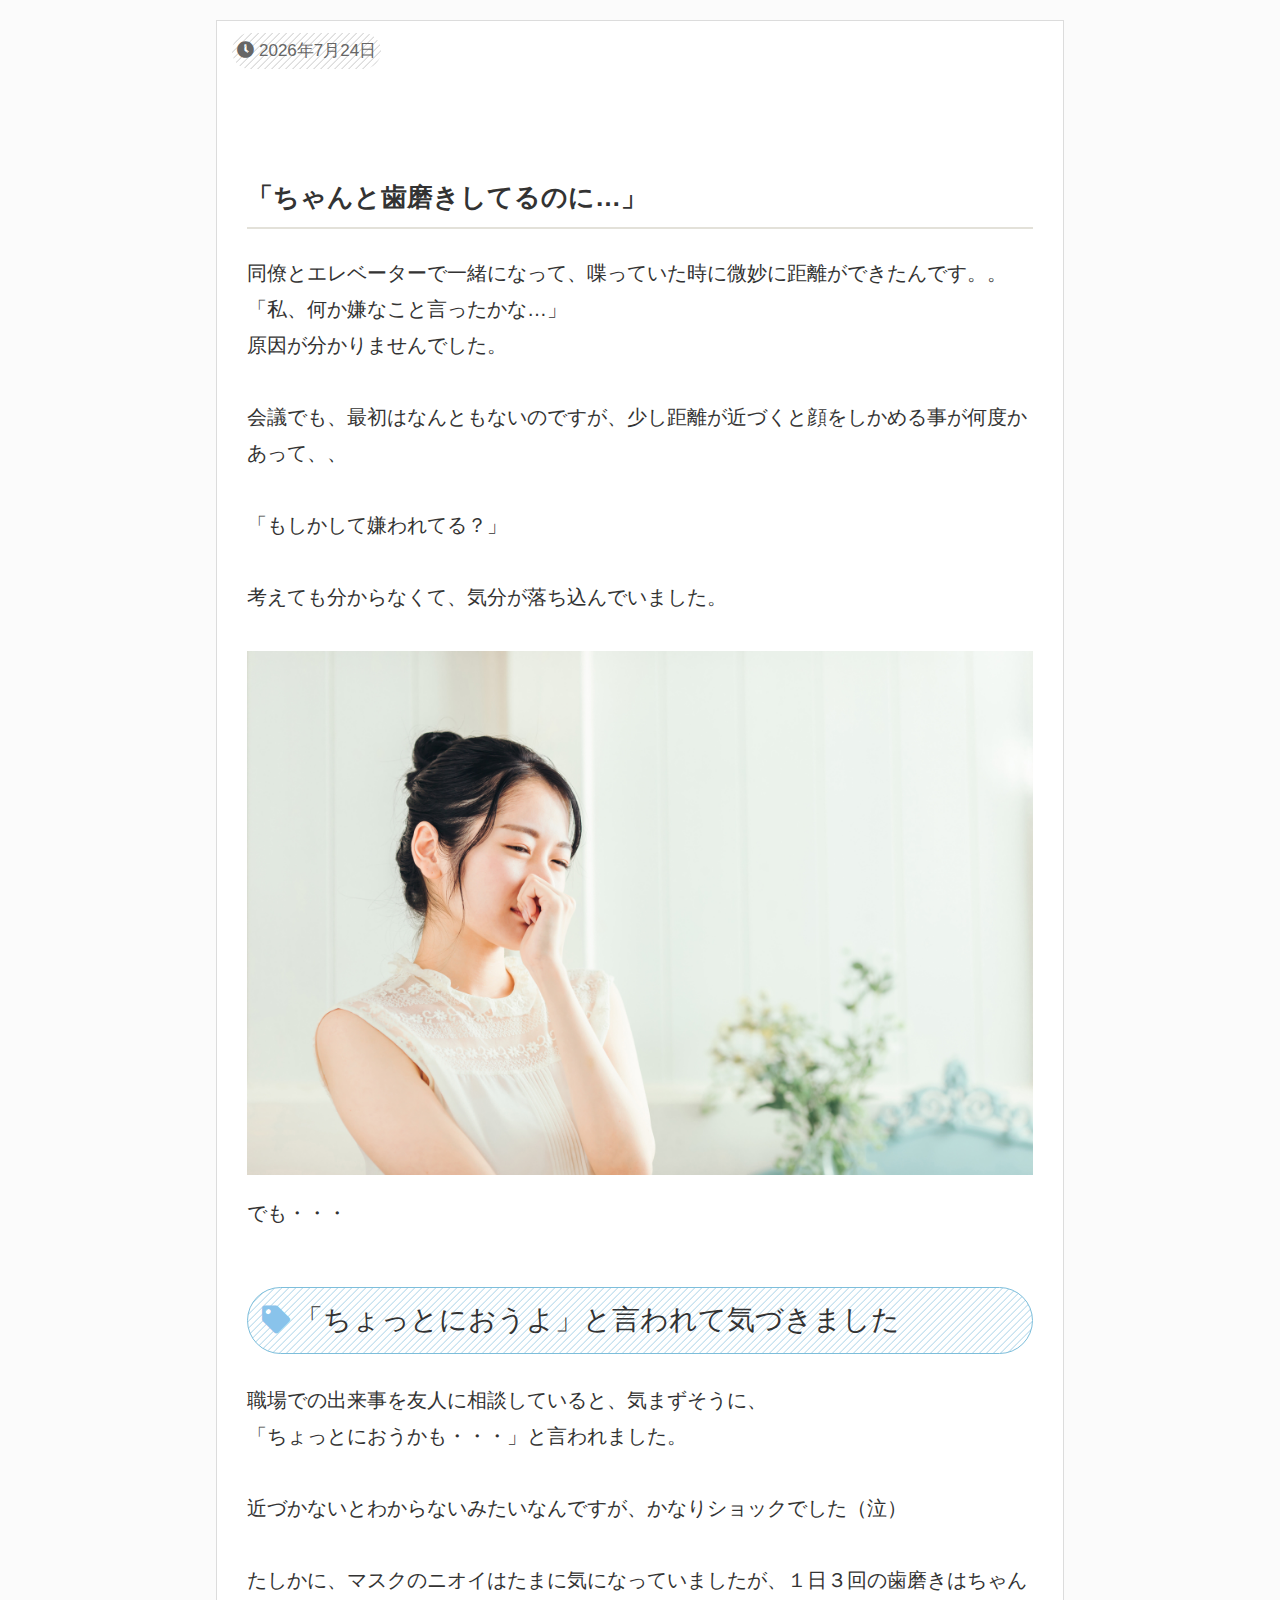
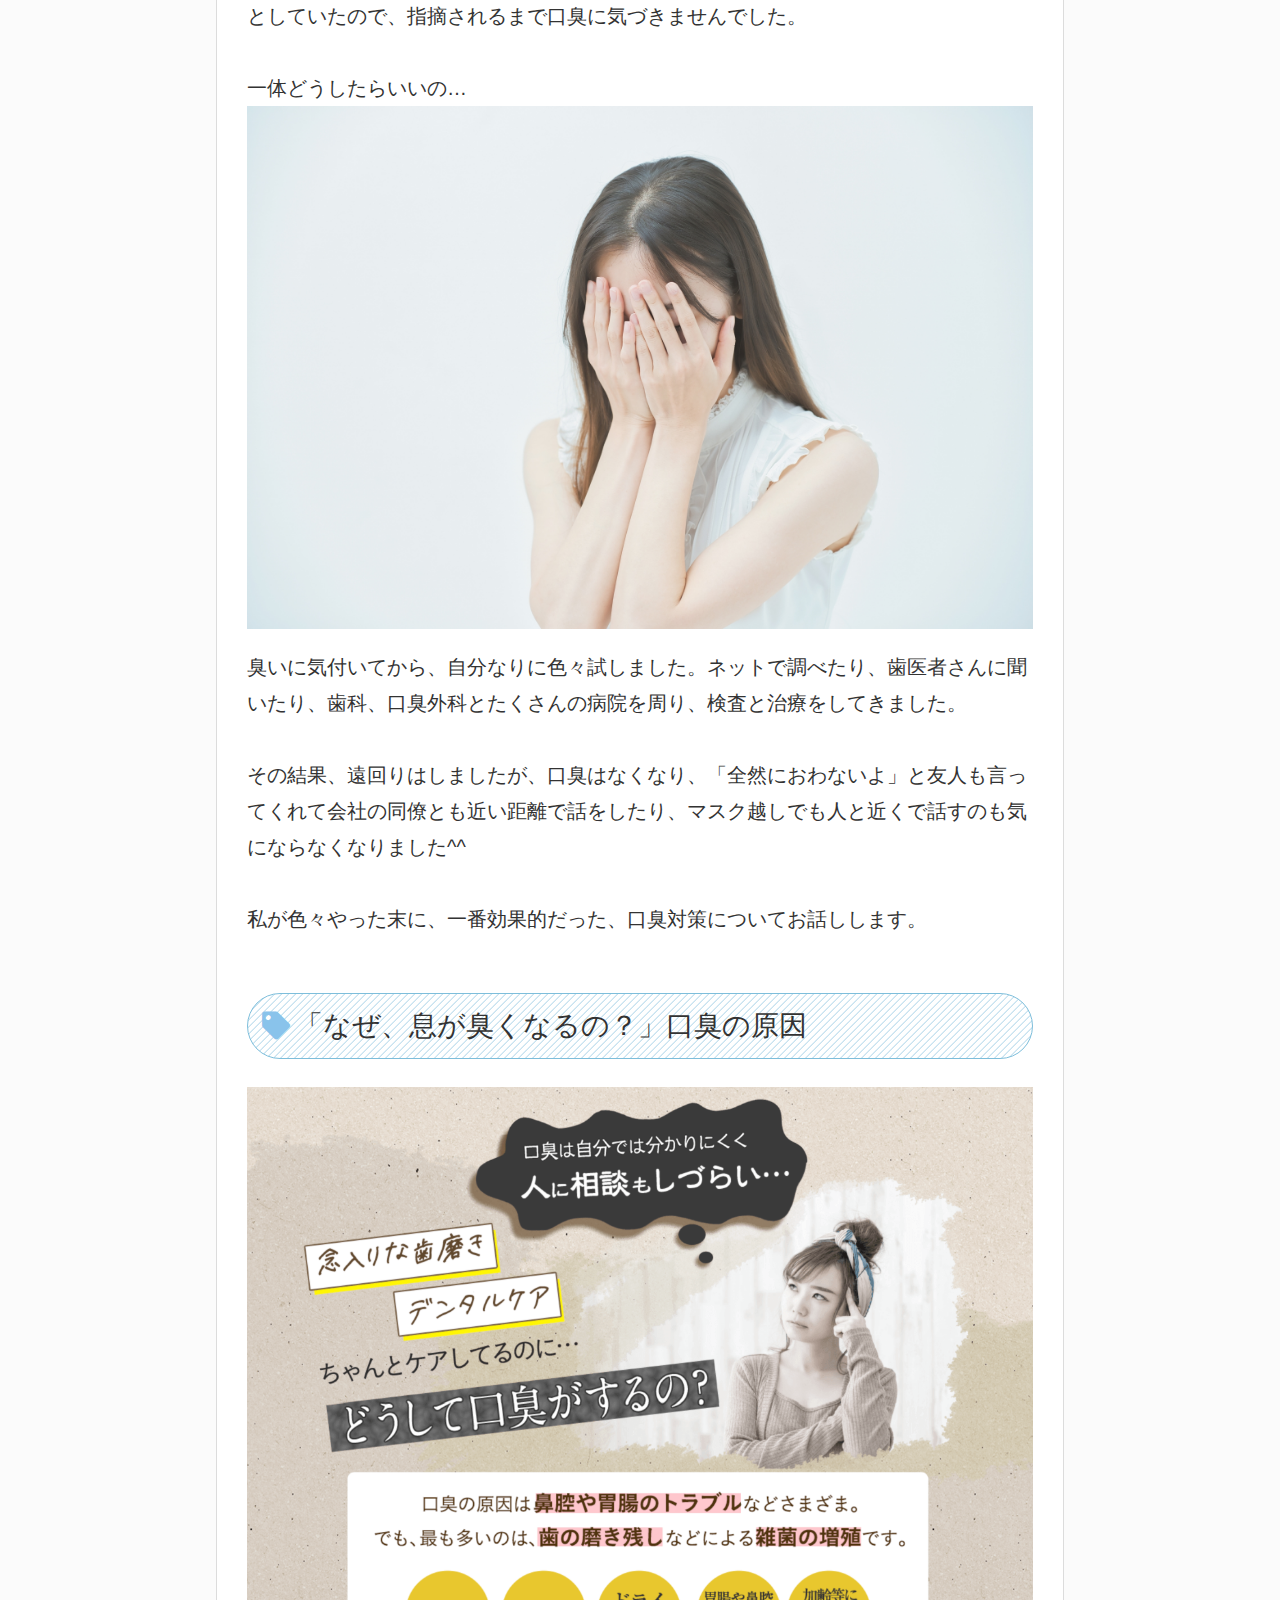
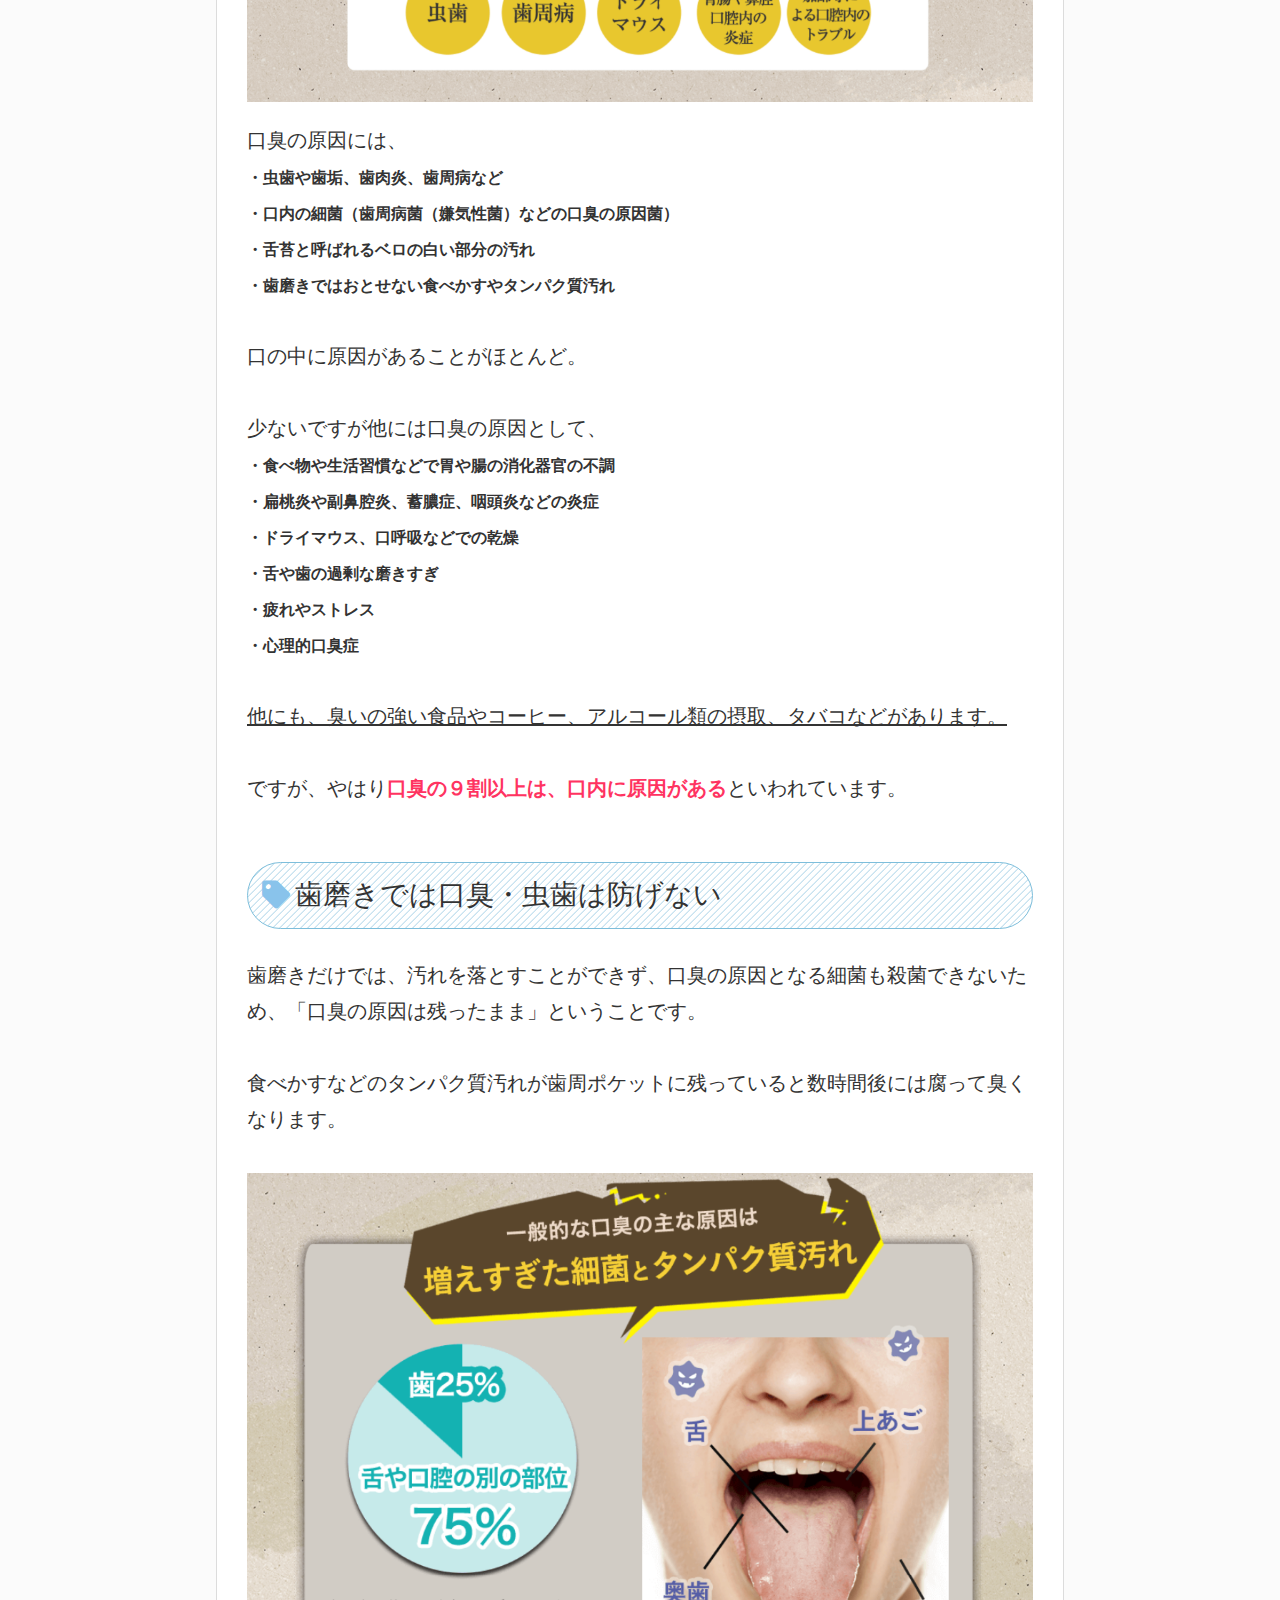
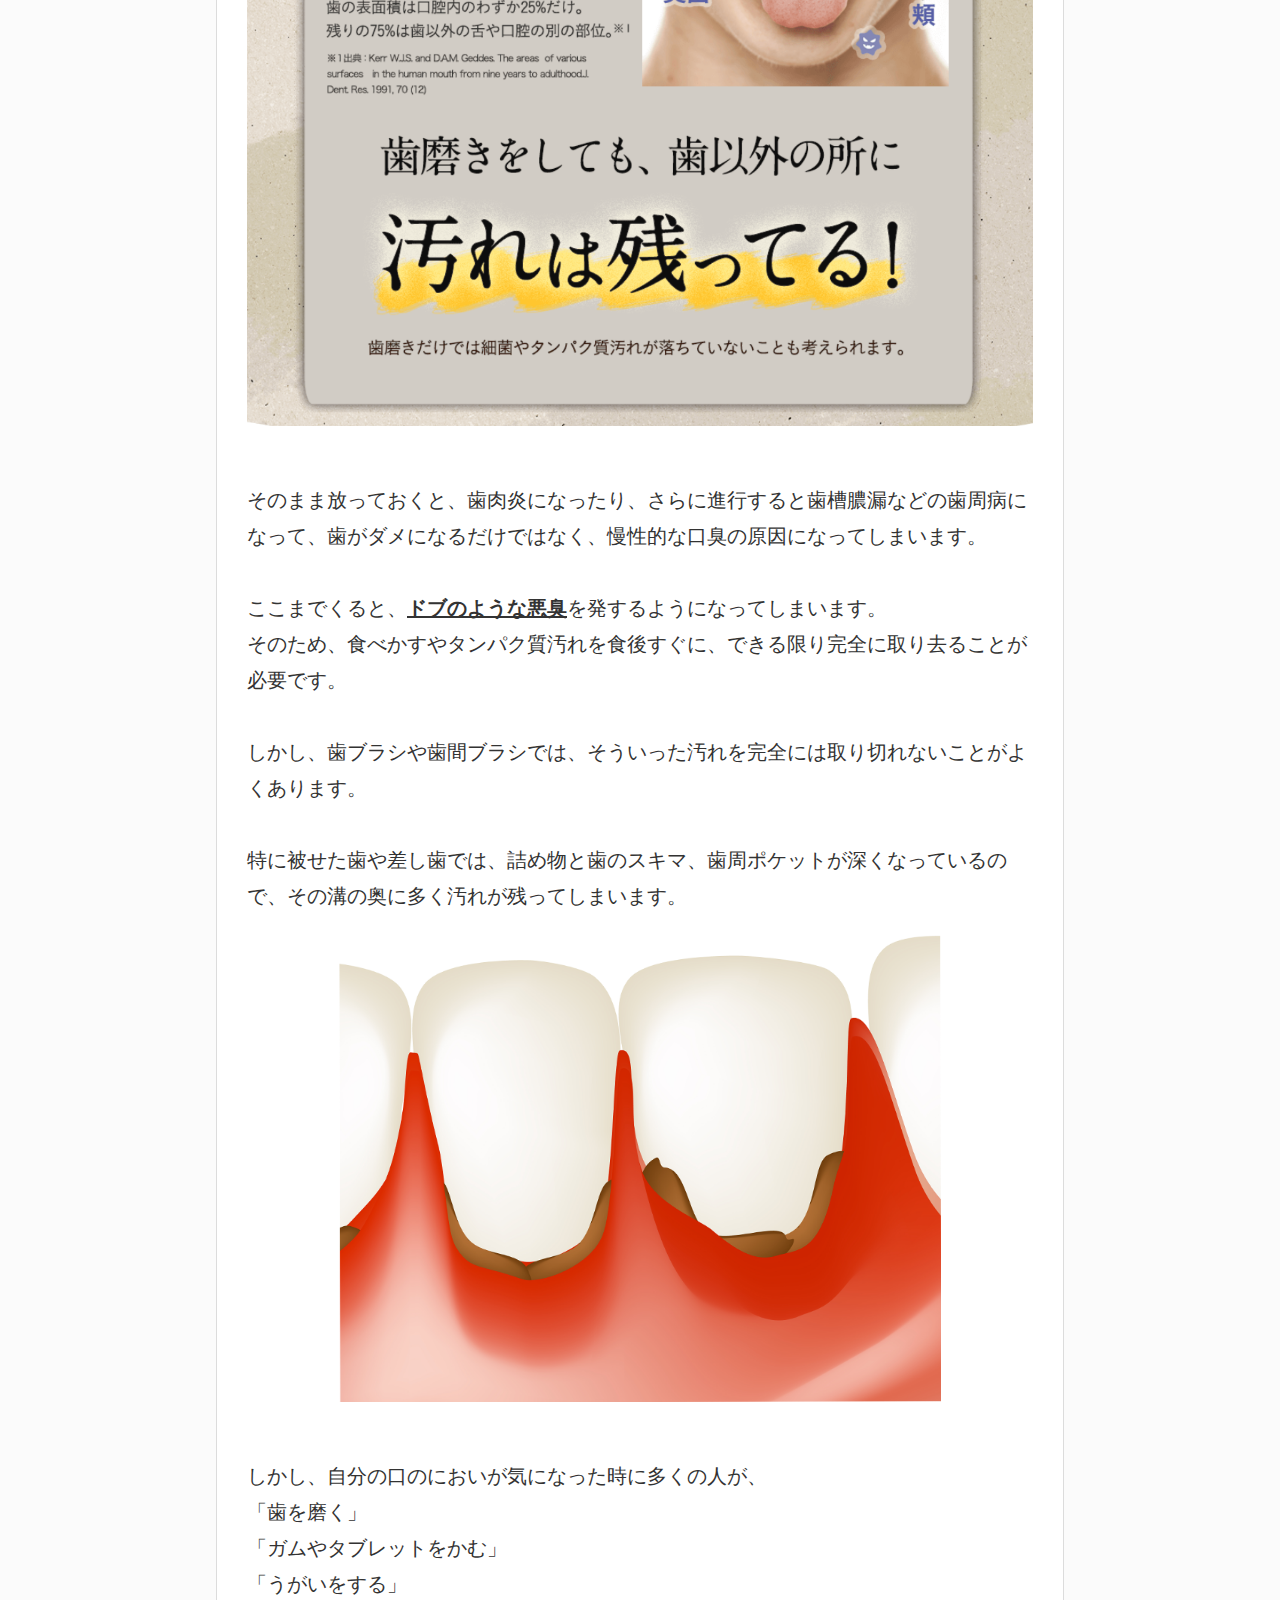
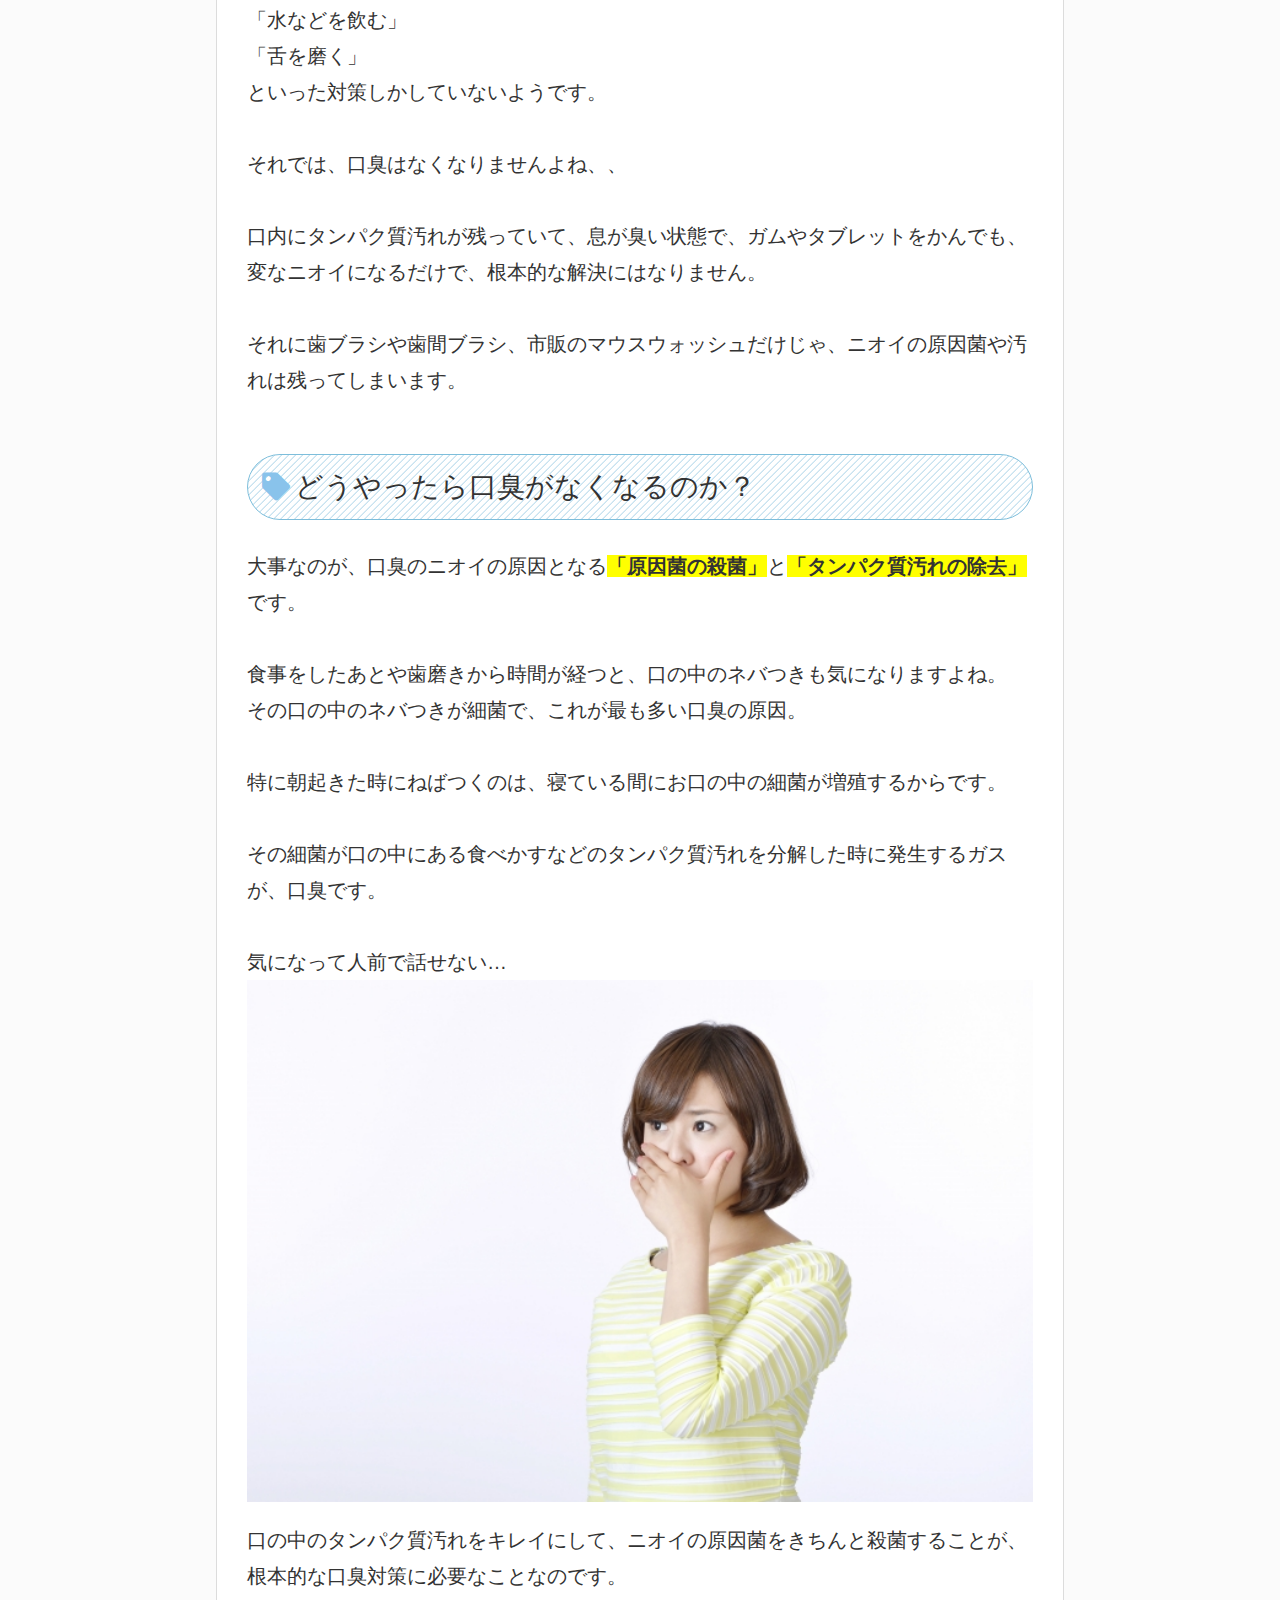
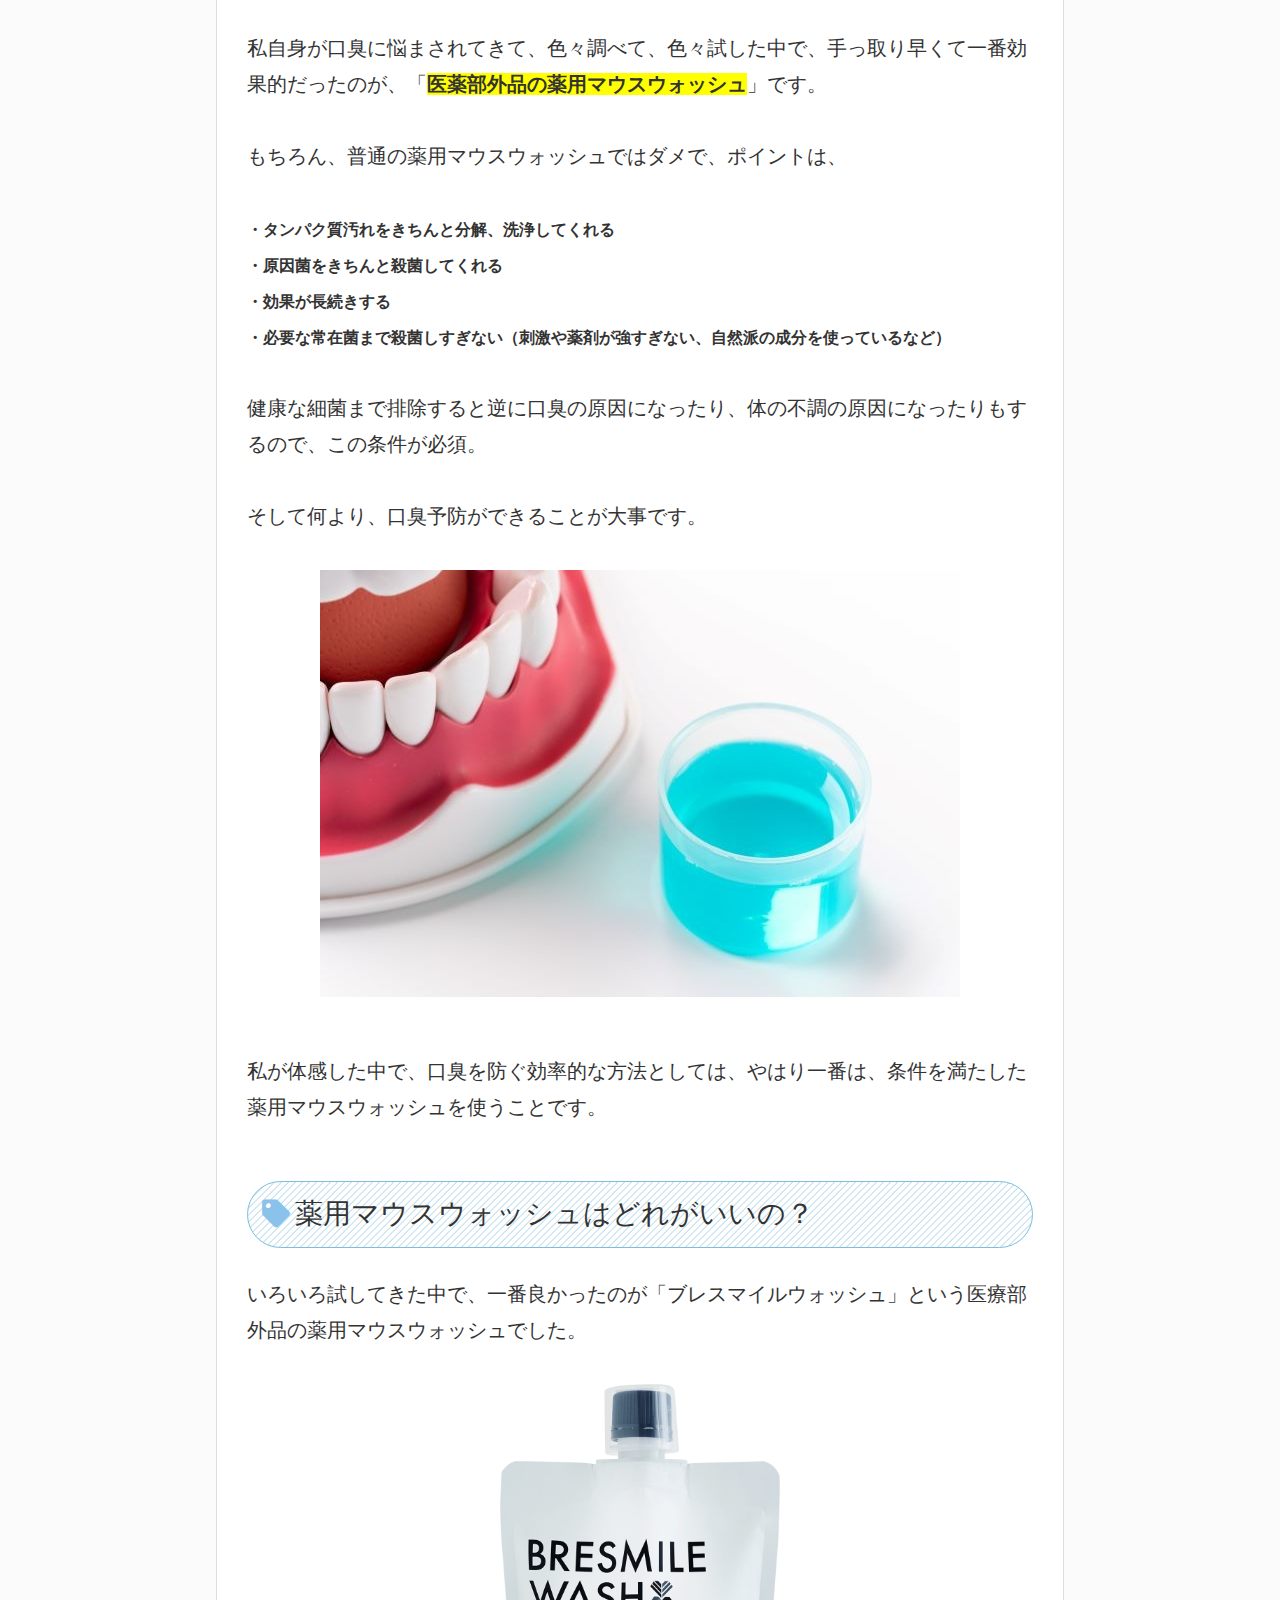
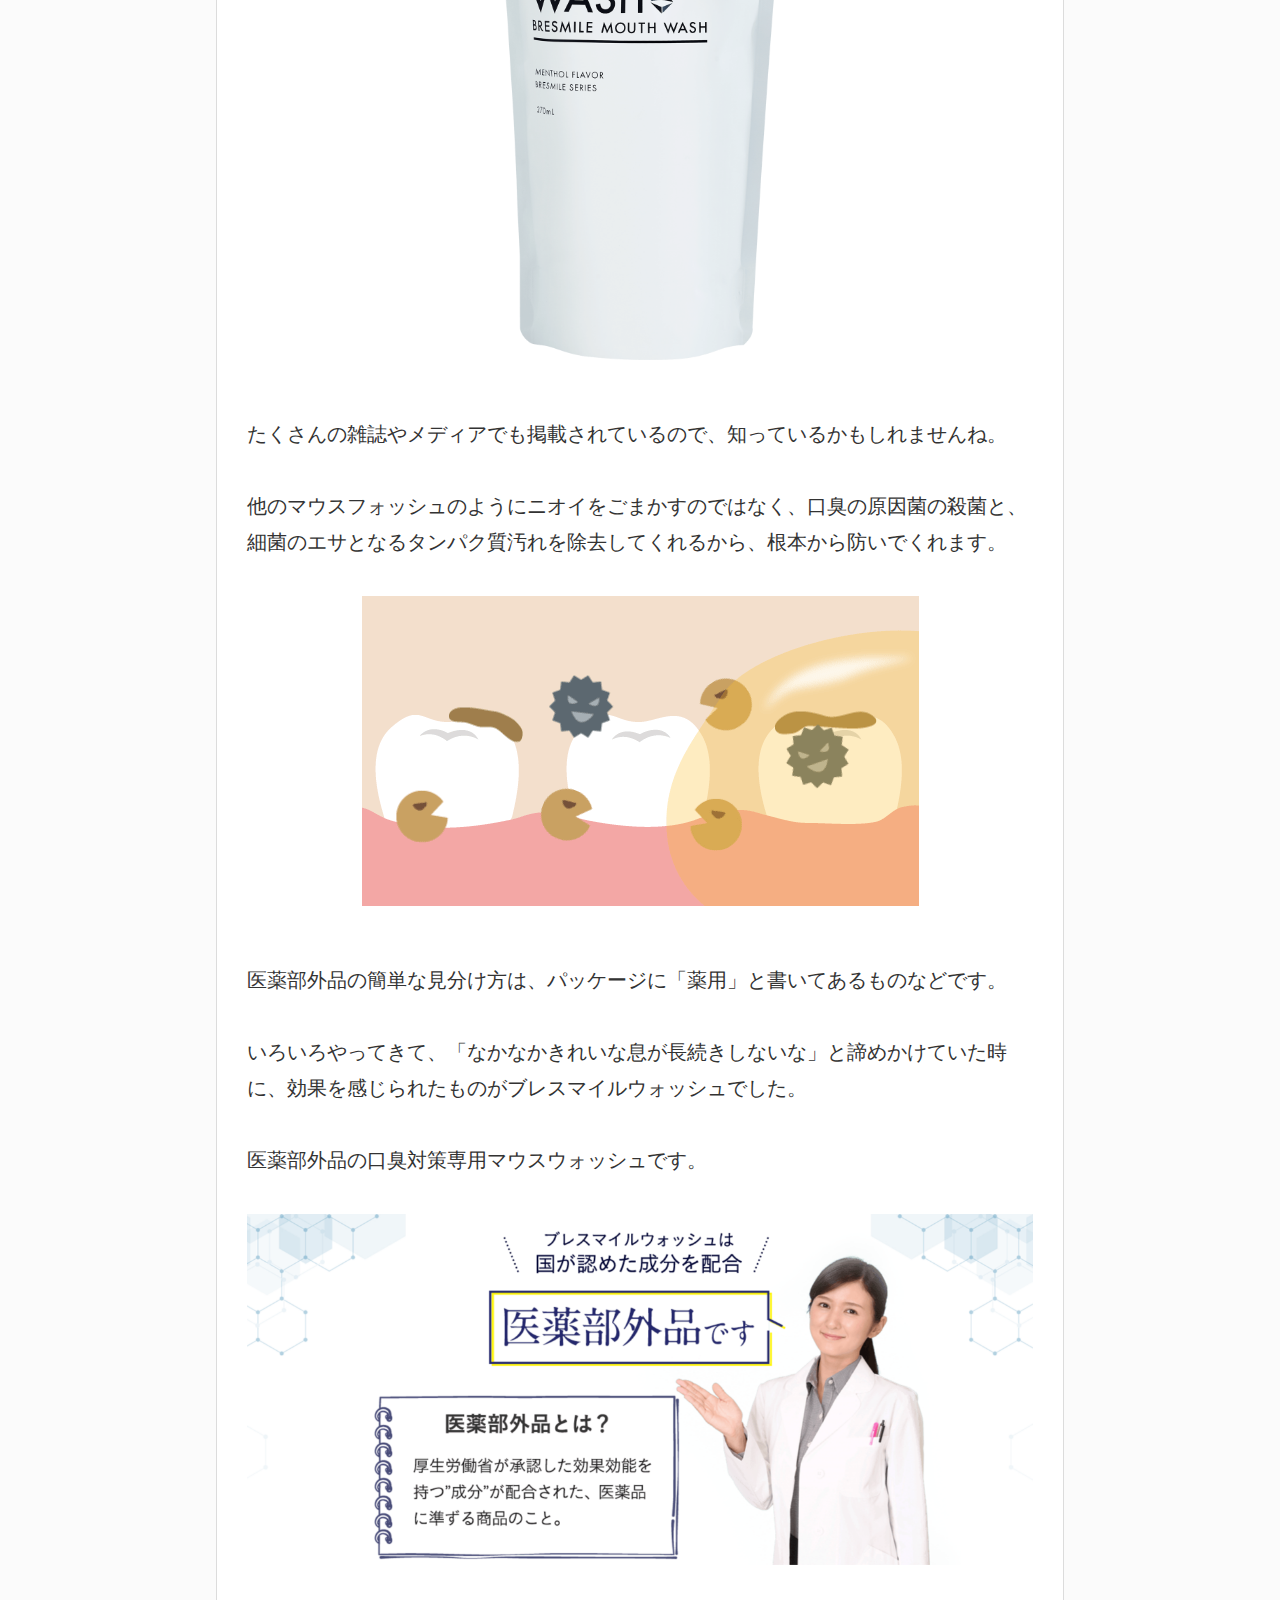
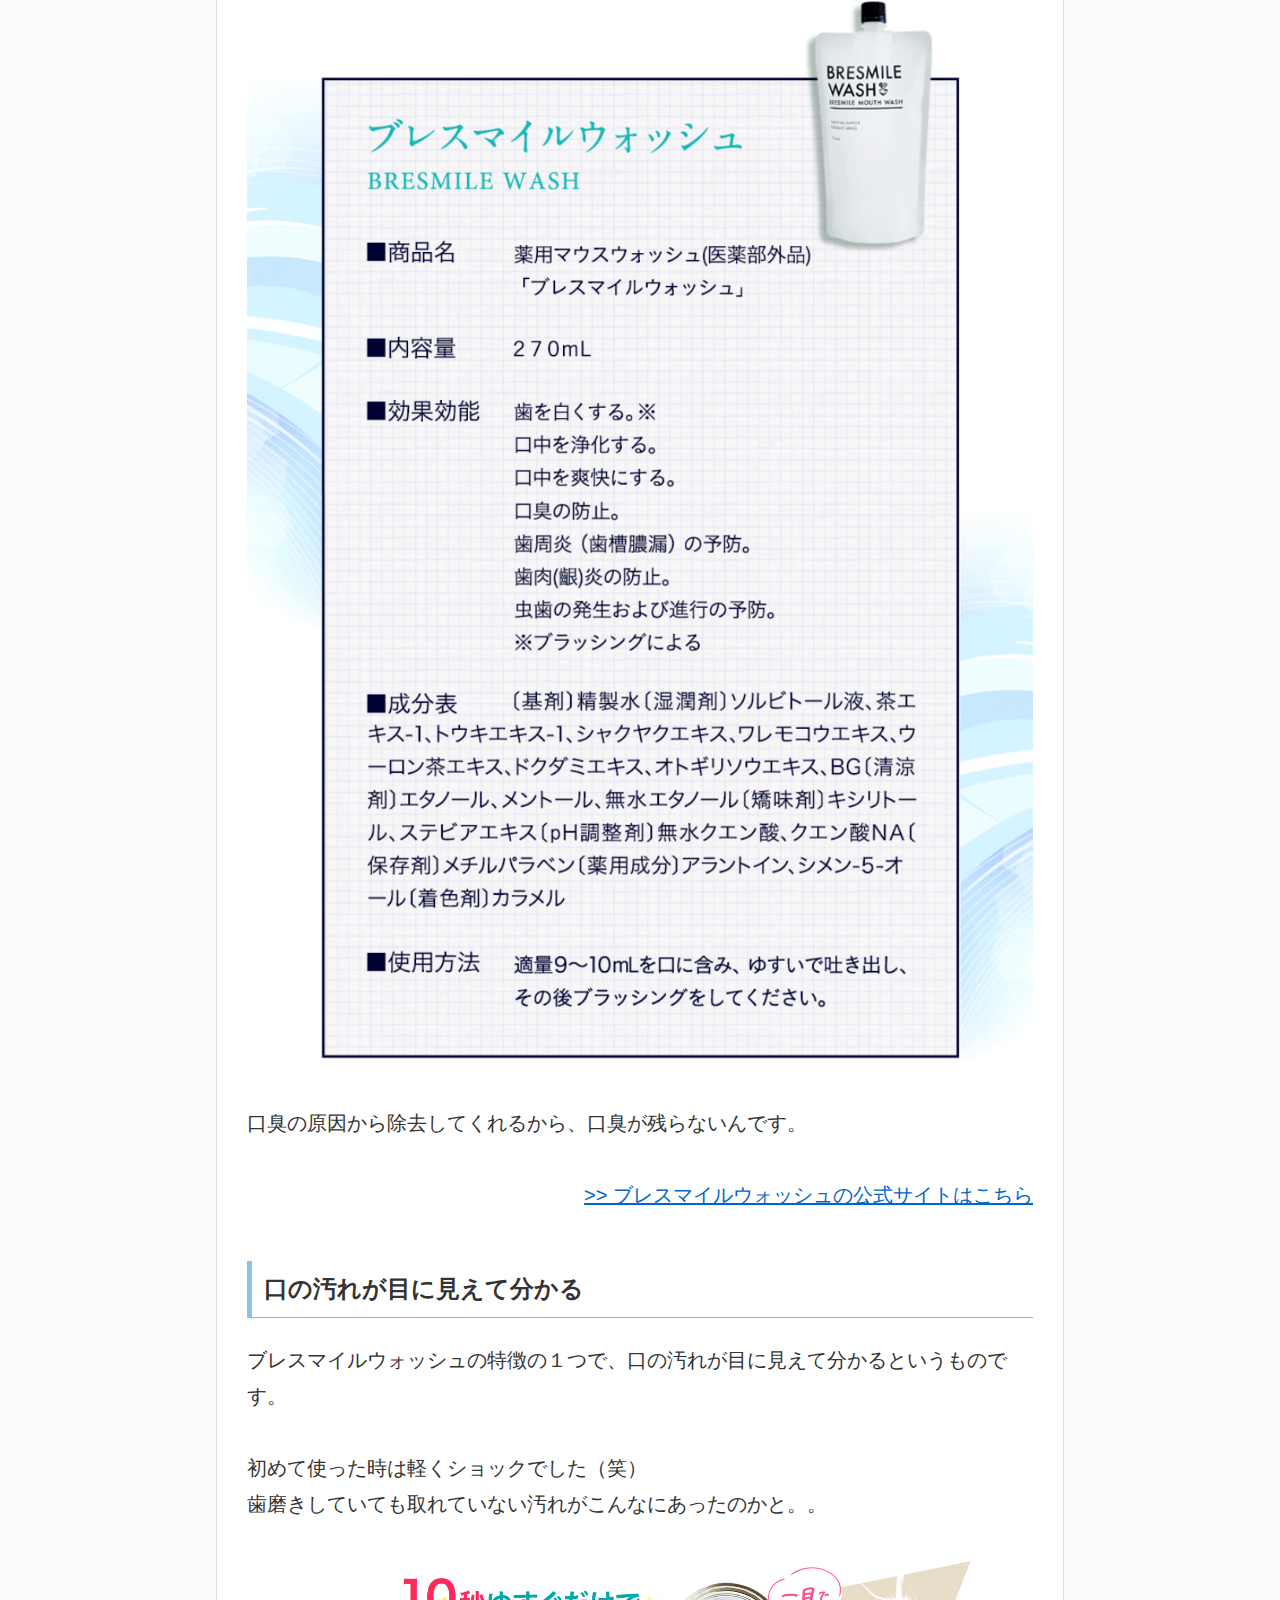
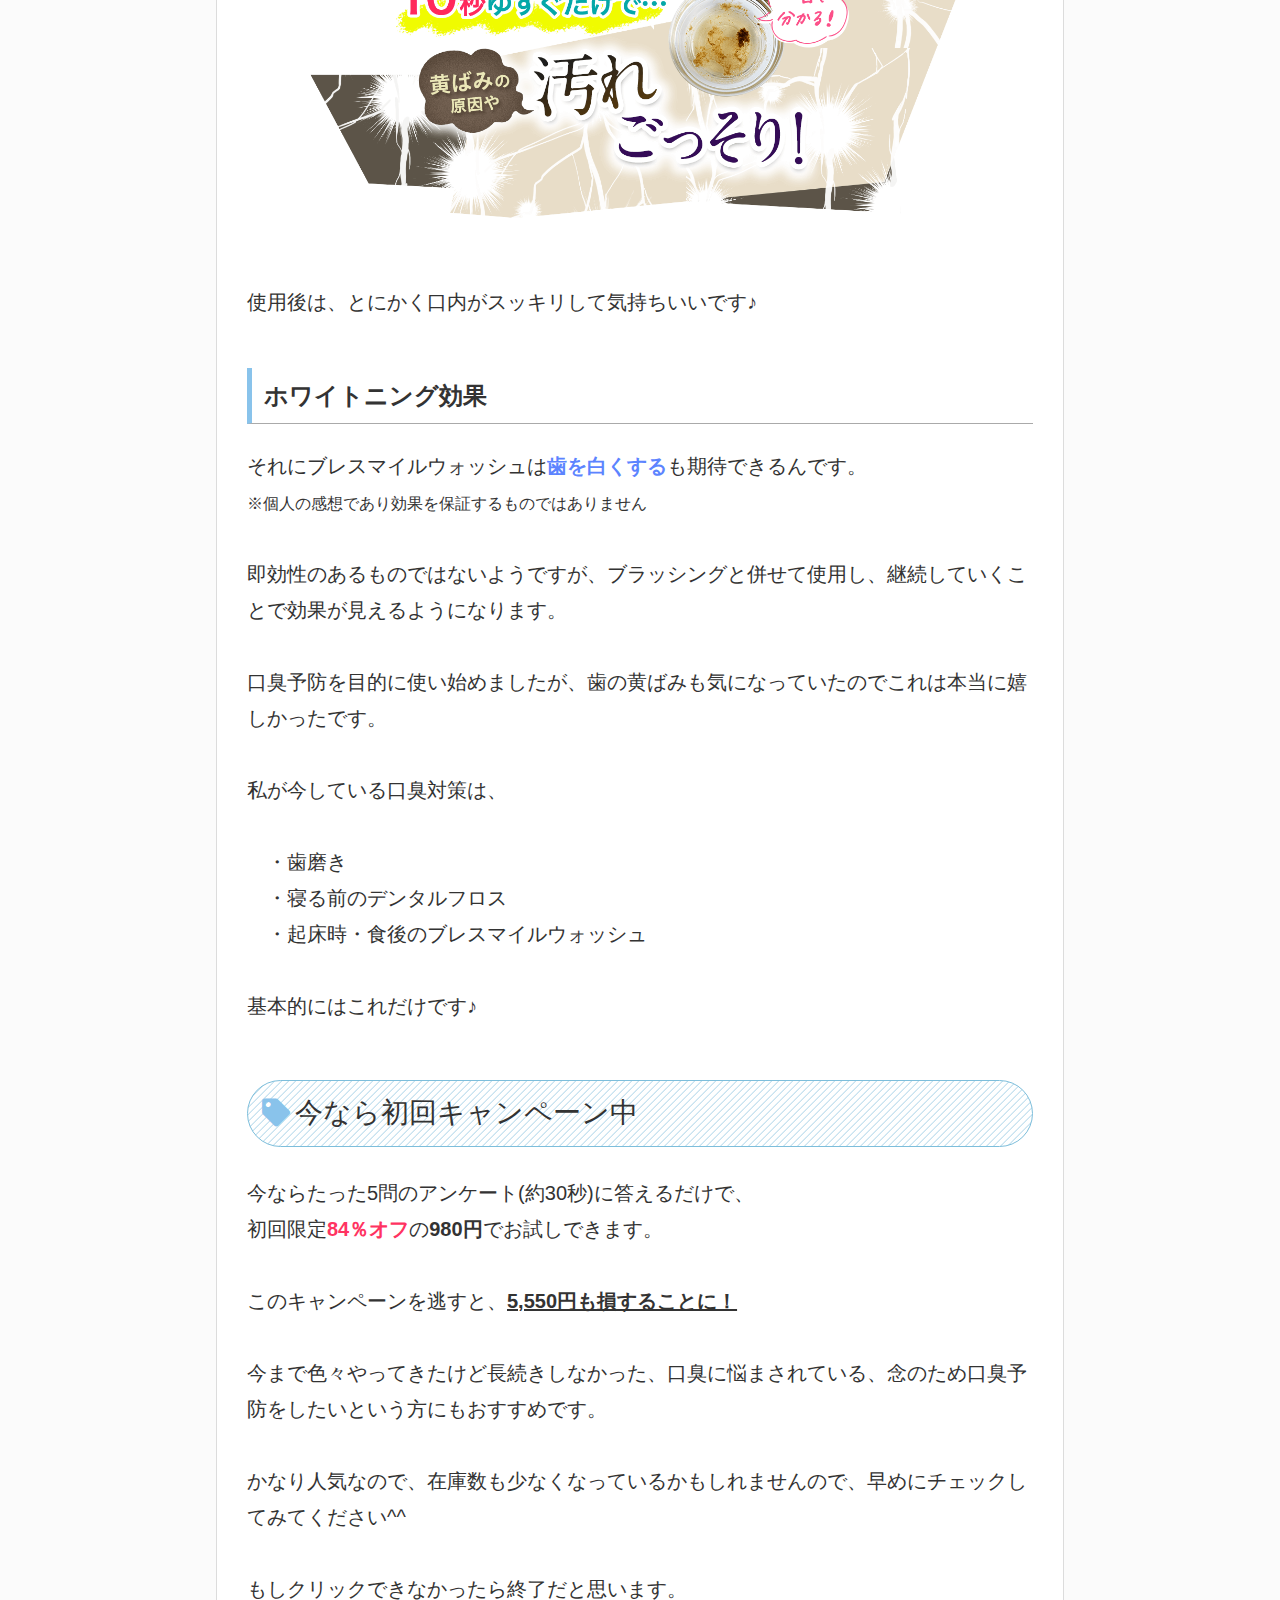
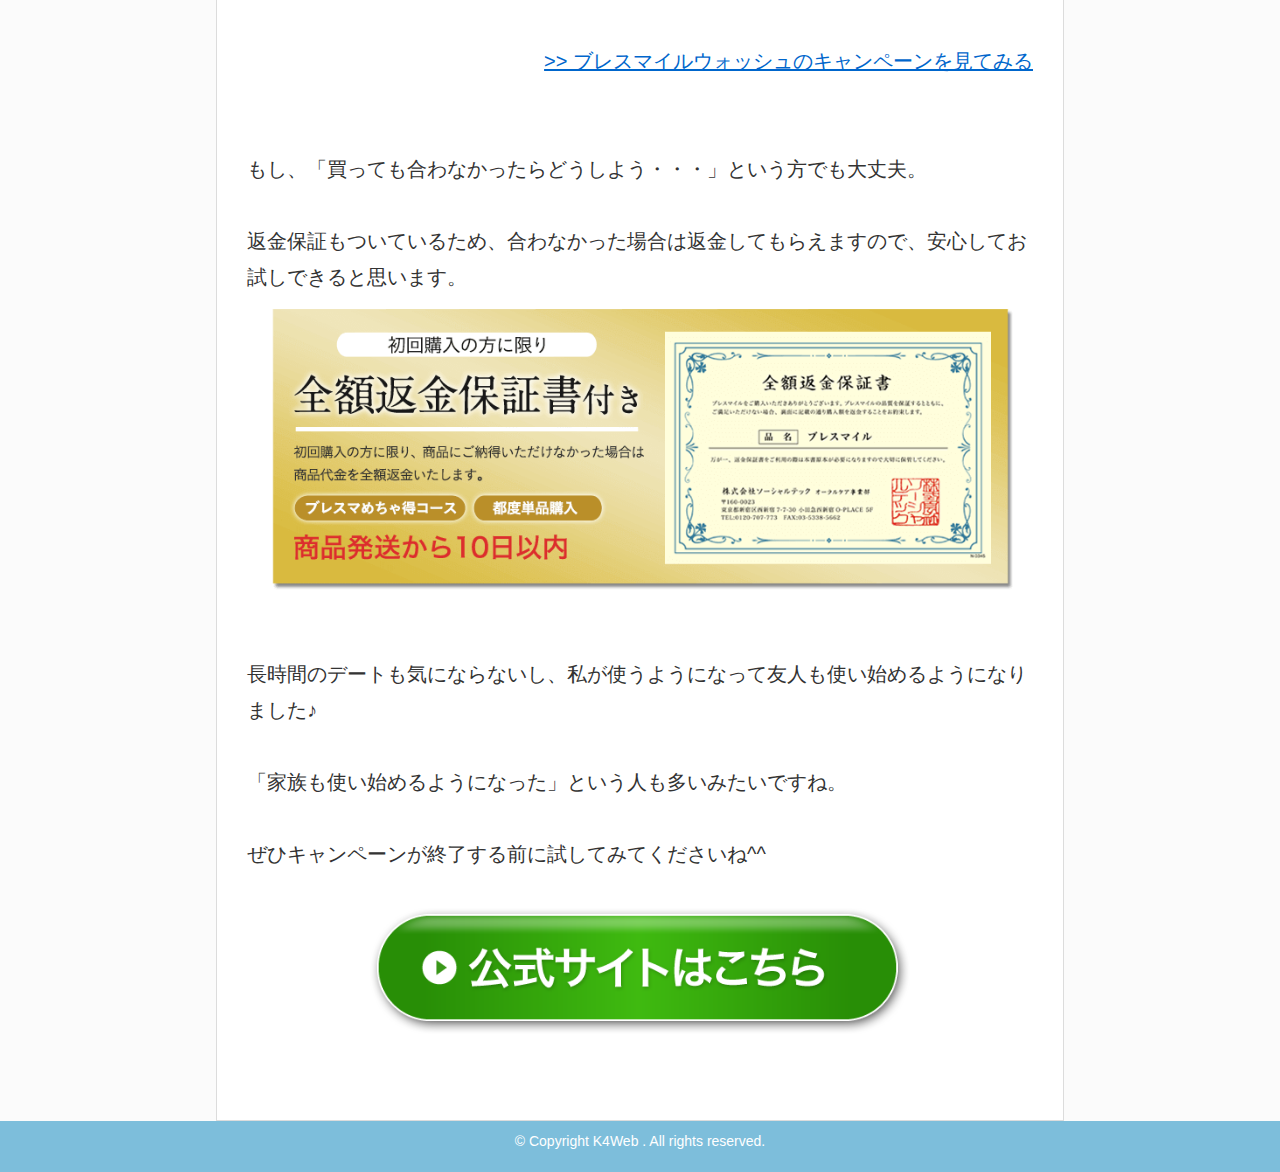
<file: index.html>
<!DOCTYPE html>
<html lang="ja">

<head>
	<meta charset="UTF-8">
	<!-- コンバージョンタグ１ -->
	<script async src="https://www.googletagmanager.com/gtag/js?id=AW-10807816184"></script>
<script>
  window.dataLayer = window.dataLayer || [];
  function gtag(){dataLayer.push(arguments);}
  gtag('js', new Date());

  gtag('config', 'AW-10807816184');
</script>	<!-- コンバージョンタグ１ -->
	<meta name="viewport" content="width=device-width, initial-scale=1.0">
	<meta name="robots" content="index,follow">
	<title>ブレスマイルウォッシュ</title>
	<link rel="stylesheet" type="text/css" href="./style.css">
	<script src="https://ajax.googleapis.com/ajax/libs/jquery/3.5.1/jquery.min.js"></script>
</head>

<body>
	<div id="wrapper">
		<div class="post-head">
			<!-- 日時を表示する -->
			<ul class="post-date">
				<li><i class="fas fa-clock"></i><span id="view_time"></span></li>
			</ul>
			<script type="text/javascript">
				document.getElementById("view_time").innerHTML = getNow();
				function getNow() {
					var now = new Date();
					var year = now.getFullYear();
					var mon = now.getMonth() + 1; //１を足すこと
					var day = now.getDate();
					//出力用
					var s = year + "年" + mon + "月" + day + "日";
					return s;
				}
			</script>
			<!-- 日時を表示する -->
			<!-- ソーシャルボタン  -->
			<ul class="post-sns">
			</ul>
			<!-- ソーシャルボタン  -->
		</div>
		<!-- .head -->

		<div id="content">
			<h1>「ちゃんと歯磨きしてるのに…」</h1>
同僚とエレベーターで一緒になって、喋っていた時に微妙に距離ができたんです。。<br>「私、何か嫌なこと言ったかな…」<br>原因が分かりませんでした。<br><br>会議でも、最初はなんともないのですが、少し距離が近づくと顔をしかめる事が何度かあって、、<br><br>「もしかして嫌われてる？」<br><br>考えても分からなくて、気分が落ち込んでいました。<br><br><img src="./images/dee3df3427e2a390683f363b2affd7be.jpg"><br>でも・・・<br>
<h2>「ちょっとにおうよ」と言われて気づきました</h2>
職場での出来事を友人に相談していると、気まずそうに、<br>「ちょっとにおうかも・・・」と言われました。<br><br>近づかないとわからないみたいなんですが、かなりショックでした（泣）<br><br>たしかに、マスクのニオイはたまに気になっていましたが、１日３回の歯磨きはちゃんとしていたので、指摘されるまで口臭に気づきませんでした。<br><br>一体どうしたらいいの…<br><img src="./images/b68dbca58740c4c755b879842358e81a.jpg"><br>臭いに気付いてから、自分なりに色々試しました。ネットで調べたり、歯医者さんに聞いたり、歯科、口臭外科とたくさんの病院を周り、検査と治療をしてきました。<br><br>その結果、遠回りはしましたが、口臭はなくなり、「全然におわないよ」と友人も言ってくれて会社の同僚とも近い距離で話をしたり、マスク越しでも人と近くで話すのも気にならなくなりました^^<br><br>私が色々やった末に、一番効果的だった、口臭対策についてお話しします。<br>
<h2>「なぜ、息が臭くなるの？」口臭の原因</h2>
<img src="./images/d69d28dd3ddbdf06b66a57941a42aa49.png"><br>口臭の原因には、<br><span style="font-size: 16px;"><strong>・虫歯や歯垢、歯肉炎、歯周病など</strong></span><br><span style="font-size: 16px;"><strong>・口内の細菌（歯周病菌（嫌気性菌）などの口臭の原因菌）<br>・舌苔と呼ばれるベロの白い部分の汚れ</strong></span><br><span style="font-size: 16px;"><strong>・歯磨きではおとせない食べかすやタンパク質汚れ</strong></span><br><br>口の中に原因があることがほとんど。<br><br>少ないですが他には口臭の原因として、<br><span style="font-size: 16px;"><strong>・食べ物や生活習慣などで胃や腸の消化器官の不調</strong></span><br><span style="font-size: 16px;"><strong>・扁桃炎や副鼻腔炎、蓄膿症、咽頭炎などの炎症</strong></span><br><span style="font-size: 16px;"><strong>・ドライマウス、口呼吸などでの乾燥</strong></span><br><span style="font-size: 16px;"><strong>・舌や歯の過剰な磨きすぎ</strong></span><br><span style="font-size: 16px;"><strong>・疲れやストレス</strong></span><br><span style="font-size: 16px;"><strong>・心理的口臭症</strong></span><br><br><span class="underline">他にも、臭いの強い食品やコーヒー、アルコール類の摂取、タバコなどがあります。</span><br><br>ですが、やはり<span class="red">口臭の９割以上は、口内に原因がある</span>といわれています。
<h2>歯磨きでは口臭・虫歯は防げない</h2>
<p>歯磨きだけでは、汚れを落とすことができず、口臭の原因となる細菌も殺菌できないため、「口臭の原因は残ったまま」ということです。<br><br>食べかすなどのタンパク質汚れが歯周ポケットに残っていると数時間後には腐って臭くなります。<br><br><img src="./images/cbde9264243c49341db0bad894e8c14f.png"><br><br>そのまま放っておくと、歯肉炎になったり、さらに進行すると歯槽膿漏などの歯周病になって、歯がダメになるだけではなく、慢性的な口臭の原因になってしまいます。<br><br>ここまでくると、<span class="kasen">ドブのような悪臭</span>を発するようになってしまいます。<br>そのため、食べかすやタンパク質汚れを食後すぐに、できる限り完全に取り去ることが必要です。<br><br>しかし、歯ブラシや歯間ブラシでは、そういった汚れを完全には取り切れないことがよくあります。<br><br>特に被せた歯や差し歯では、詰め物と歯のスキマ、歯周ポケットが深くなっているので、その溝の奥に多く汚れが残ってしまいます。<br><img src="./images/2323.png" class="center" width="602" height="488"><br>しかし、自分の口のにおいが気になった時に多くの人が、<br>「歯を磨く」<br>「ガムやタブレットをかむ」<br>「うがいをする」<br>「水などを飲む」<br>「舌を磨く」<br>といった対策しかしていないようです。<br><br>それでは、口臭はなくなりませんよね、、<br><br>口内にタンパク質汚れが残っていて、息が臭い状態で、ガムやタブレットをかんでも、変なニオイになるだけで、根本的な解決にはなりません。<br><br>それに歯ブラシや歯間ブラシ、市販のマウスウォッシュだけじゃ、ニオイの原因菌や汚れは残ってしまいます。</p>
<h2>どうやったら口臭がなくなるのか？</h2>
大事なのが、口臭のニオイの原因となる<span class="kiiro">「原因菌の殺菌」</span>と<span class="kiiro">「タンパク質汚れの除去」</span>です。<br><br>食事をしたあとや歯磨きから時間が経つと、口の中のネバつきも気になりますよね。<br>その口の中のネバつきが細菌で、これが最も多い口臭の原因。<br><br>特に朝起きた時にねばつくのは、寝ている間にお口の中の細菌が増殖するからです。<br><br>その細菌が口の中にある食べかすなどのタンパク質汚れを分解した時に発生するガスが、口臭です。<br><br>気になって人前で話せない…<br><img src="./images/306132f7a80a7072659bf178b19186a4.jpg" class="center" width="799" height="530">口の中のタンパク質汚れをキレイにして、ニオイの原因菌をきちんと殺菌することが、根本的な口臭対策に必要なことなのです。<br><br>私自身が口臭に悩まされてきて、色々調べて、色々試した中で、手っ取り早くて一番効果的だったのが、「<span class="kiiro">医薬部外品の薬用マウスウォッシュ</span>」です。<br><br>もちろん、普通の薬用マウスウォッシュではダメで、ポイントは、<br><br><span style="font-size: 16px;"><strong>・タンパク質汚れをきちんと分解、洗浄してくれる</strong></span><br><span style="font-size: 16px;"><strong>・原因菌をきちんと殺菌してくれる</strong></span><br><span style="font-size: 16px;"><strong>・効果が長続きする</strong></span><br><span style="font-size: 16px;"><strong>・必要な常在菌まで殺菌しすぎない（刺激や薬剤が強すぎない、自然派の成分を使っているなど）</strong></span><br><br>健康な細菌まで排除すると逆に口臭の原因になったり、体の不調の原因になったりもするので、この条件が必須。<br><br>そして何より、口臭予防ができることが大事です。<br><br><img src="./images/75d47aa3dacc071e21db0cabf4c89605.jpg" class="center"><br>私が体感した中で、口臭を防ぐ効率的な方法としては、やはり一番は、条件を満たした薬用マウスウォッシュを使うことです。<br>
<h2>薬用マウスウォッシュはどれがいいの？</h2>
いろいろ試してきた中で、一番良かったのが「ブレスマイルウォッシュ」という医療部外品の薬用マウスウォッシュでした。<br><br><img src="./images/e5f6f18c47ec30b451c703a9bad8c435.png" width="280" height="576" class="center"><br>たくさんの雑誌やメディアでも掲載されているので、知っているかもしれませんね。<br><br>他のマウスフォッシュのようにニオイをごまかすのではなく、口臭の原因菌の殺菌と、細菌のエサとなるタンパク質汚れを除去してくれるから、根本から防いでくれます。<br><br><img src="./images/wash.gif" class="center"><br>医薬部外品の簡単な見分け方は、パッケージに「薬用」と書いてあるものなどです。<br><br>いろいろやってきて、「なかなかきれいな息が長続きしないな」と諦めかけていた時に、効果を感じられたものがブレスマイルウォッシュでした。<br><br>医薬部外品の口臭対策専用マウスウォッシュです。<br><br><img src="./images/21f361e06fe04db9087884b7acb5f2c0.png"><br><img src="./images/19d0dd8996b088b05d991720db12784a.png"><br>口臭の原因から除去してくれるから、口臭が残らないんです。<br><br>
<p class="right"><a href="https://bresmile.jp/znjtaroujpw103" target="_blank" rel="noopener noreferrer">&gt;&gt; ブレスマイルウォッシュの公式サイトはこちら</a></p>
<h3>口の汚れが目に見えて分かる</h3>
ブレスマイルウォッシュの特徴の１つで、口の汚れが目に見えて分かるというものです。<br><br>初めて使った時は軽くショックでした（笑）<br>歯磨きしていても取れていない汚れがこんなにあったのかと。。<br><br><img src="./images/b3e6060a7e1337b2fd9e3729bf7779e2.png" width="801" height="275"><br><br>使用後は、とにかく口内がスッキリして気持ちいいです♪<br>
<h3>ホワイトニング効果</h3>
それにブレスマイルウォッシュは<span color="#5c84ff" style="color: #5c84ff;"><b>歯を白くする</b></span>も期待できるんです。<br><span style="font-size: 16px;">※個人の感想であり効果を保証するものではありません</span><br><br>即効性のあるものではないようですが、ブラッシングと併せて使用し、継続していくことで効果が見えるようになります。<br><br>口臭予防を目的に使い始めましたが、歯の黄ばみも気になっていたのでこれは本当に嬉しかったです。<br><br>私が今している口臭対策は、<br><br>
<ul>
<li>・歯磨き</li>
<li>・寝る前のデンタルフロス</li>
<li>・起床時・食後のブレスマイルウォッシュ</li>
</ul>
基本的にはこれだけです♪<br>
<h2>今なら初回キャンペーン中</h2>
<p>今ならたった5問のアンケート(約30秒)に答えるだけで、<br>初回限定<span class="red">84％オフ</span>の<strong>980円</strong>でお試しできます。<br><br>このキャンペーンを逃すと、<span class="kasen">5,550円も損することに！</span><br><br>今まで色々やってきたけど長続きしなかった、口臭に悩まされている、念のため口臭予防をしたいという方にもおすすめです。<br><br>かなり人気なので、在庫数も少なくなっているかもしれませんので、早めにチェックしてみてください^^<br><br>もしクリックできなかったら終了だと思います。</p>
<p class="right"><a href="https://bresmile.jp/znjtaroujpw103" target="_blank" rel="noopener noreferrer">&gt;&gt; ブレスマイルウォッシュのキャンペーンを見てみる</a></p>
<br>もし、「買っても合わなかったらどうしよう・・・」という方でも大丈夫。<br><br>返金保証もついているため、合わなかった場合は返金してもらえますので、安心してお試しできると思います。<br><img src="./images/7496cd4b9c9340a38c5f7930957ca5f5.png"><br><br> 長時間のデートも気にならないし、私が使うようになって友人も使い始めるようになりました♪<br><br>「家族も使い始めるようになった」という人も多いみたいですね。<br><br>ぜひキャンペーンが終了する前に試してみてくださいね^^ <br><br>
<p class="center"><a href="https://bresmile.jp/znjtaroujpw103" target="_blank" rel="noopener noreferrer"><img src="./img/1/btn3.png" width="540" caption="false"></a></p>
		</div>

		<div class="post-foot">
			<!-- ソーシャルボタン  -->
			<ul class="post-sns">
			</ul>
			<script type="text/javascript">
				$("a").each(function() {
					var replace = $(this).attr('href').replace(/{{URL}}/g,location.href);
					$(this).attr('href',replace);
				});
			</script>
			<!-- ソーシャルボタン  -->
		</div>
		<!-- .post-foot -->
	</div>
	<div class="footer">
		© Copyright K4Web . All rights reserved.<br>
	</div>

	<!-- アクセス解析 -->
    	<!-- アクセス解析 -->

	<!-- Font Awesome -->
	<link href="https://use.fontawesome.com/releases/v5.6.1/css/all.css" rel="stylesheet">
	<!-- Font Awesome -->

</body>

</html>
</file>
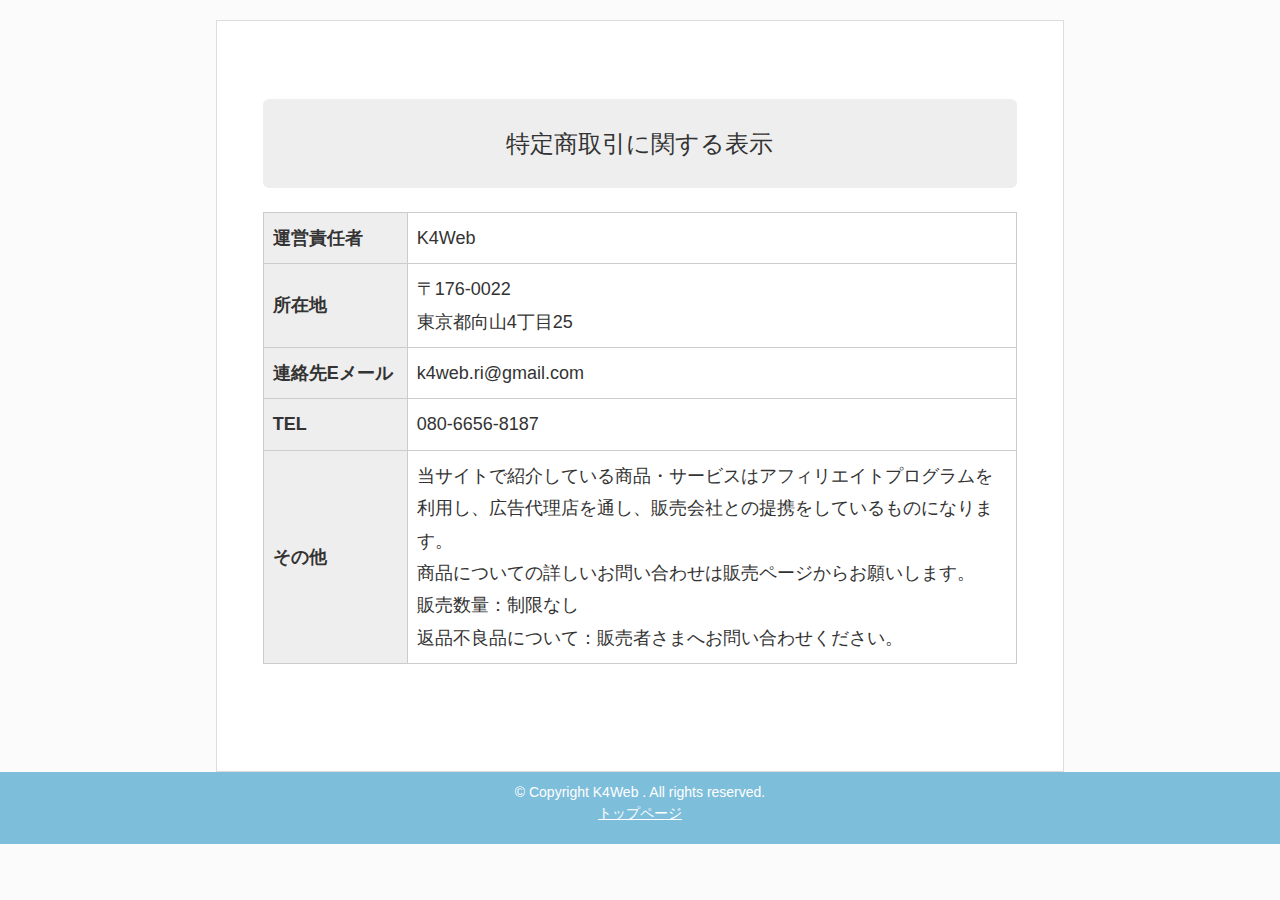
<file: tokusyo.html>
<!DOCTYPE html>
<html lang="ja">
<head>
<meta charset="UTF-8">
<meta name="viewport" content="width=device-width, initial-scale=1.0">
<meta name="robots" content="index,follow">
<title>特定商取引法に基づく表示</title>
<link rel="stylesheet" type="text/css" href="./style.css">
</head>

<body>
<div id="wrapper">

<div id="content" class="tokusyo">

<h2>特定商取引に関する表示</h2>

<table class="sftable">
<tr>
  <th>運営責任者</th>
  <td>K4Web</td>
</tr>
<tr>
  <th>所在地</th>
  <td>〒176-0022<br />
東京都向山4丁目25</td>
</tr>
<tr>
  <th>連絡先Eメール</th>
  <td>k4web.ri@gmail.com</td>
</tr>
<tr>
  <th>TEL</th>
  <td>080-6656-8187</td>
</tr>
<tr>
  <th>その他</th>
  <td>当サイトで紹介している商品・サービスはアフィリエイトプログラムを利用し、広告代理店を通し、販売会社との提携をしているものになります。<br>
商品についての詳しいお問い合わせは販売ページからお願いします。<br>
販売数量：制限なし<br>
返品不良品について：販売者さまへお問い合わせください。
</td>
</tr>
</table>

</div>
</div>
<div class="footer">
© Copyright K4Web . All rights reserved.<br>
<a href="index.html">トップページ</a>
</div>

</body>
</html>
</file>
<file: style.css>
@charset "UTF-8";

/* -----------------------------------------------
Common style All template
----------------------------------------------- */
/*　Reset
----------------------------------------------- */
html, body, div, span, object, iframe,
h1, h2, h3, h4, h5, h6, p, blockquote, pre,
abbr, address, cite, code,
del, dfn, em, img, ins, kbd, q, samp,
small, strong, sub, sup, var,
b, i,
dl, dt, dd, ol, ul, li,
fieldset, form, label, legend,
table, caption, tbody, tfoot, thead, tr, th, td,
article, aside, canvas, details, figcaption, figure,
footer, header, hgroup, menu, nav, section, summary,
time, mark, audio, video {
  margin: 0;
  padding: 0;
  border: 0;
  outline: 0;
  font-size: 100%;
  background: transparent;
}

article, aside, details, figcaption, figure,
footer, header, hgroup, menu, nav, section {
  display: block;
}

*,
*:before,
*:after {
  -webkit-box-sizing: border-box;
  box-sizing: border-box;
}

/*
----------------------------------------------- */
body {
  color: #333;
  background-color: #FBFBFB;
  font-size: 16px;
  font-family: "ヒラギノ角ゴ ProN W3", "Hiragino Kaku Gothic ProN", "メイリオ", Meiryo, sans-serif;
  line-height: 1;
}

button, input, select, textarea {
  font-size: 1;
  margin: 0;
  vertical-align: baseline;
}

a:link {
  color: #0066cc;
}

a:hover {
  text-decoration: none;
}

h1, h2, h3, h4, h5 {
  line-height: 1.3;
  font-size: 1.1em;
}

h2, h3, h4 {
  margin: 2em 0 1em;
}

img {
  float: none;
  max-width: 100%;
  height: auto;
  vertical-align: bottom;
  margin-bottom: 1em;
}

section {
  margin: 0 0 1em;
}

p,
ol,
ul {
  margin: 0 0 1.8em;
}

ol,
ul {
  list-style-position: inside;
  list-style: none;
  text-indent: 1em;
}

hr {
  height: 0px;
  border: none;
}

/* table */
table {
  width: 100%;
  border-collapse: collapse;
  margin: 0 0 1.8em;
}

th,
td {
  background-color: transparent;
  border-width: 1px;
  border-style: solid;
  border-color: #ccc;
  padding: 5px;
}

/*
----------------------------------------------- */
h1.left, h2.left, h3.left, h4.left,
div.left, p.left,
th.left, td.left {
  text-align: left;
}

h1.right, h2.right, h3.right, h4.right,
div.right, p.right,
th.right, td.right {
  text-align: right;
}

h1.center, h2.center, h3.center, h4.center,
div.center, p.center,
th.center, td.center {
  text-align: center;
}

h1.full, h2.full, h3.full, h4.full,
div.full, p.full,
th.full, td.full {
  text-align: justify;
}

figure.image {
  display: inline-block;
  margin: 0 .5em 1em;
}

figure.image.left,
table.left,
img.left {
  float: left;
}

figure.image.right,
table.right,
img.right {
  float: right;
}

table.center,
img.center {
  display: block;
}

figure.image.center {
  display: table;
}

figure.image.center,
table.center,
img.center {
  margin-left: auto;
  margin-right: auto;
}

figcaption {
  text-align: center;
}

figure.image img {
  display: block;
  margin: 0 auto;
}

figure.left img.left,
figure.left img.right,
figure.right img.left,
figure.right img.right,
figure.center img.left,
figure.center img.right {
  margin-bottom: 0;
}

figure.image figcaption {
  margin: 6px 8px;
  text-align: center;
  font-size: .72em;
}

/*　レイアウト
----------------------------------------------- */
#banner {
  width: 100%;
  text-align: center;
  background: #74dc6a;
  font-weight: bold;
  color: #fff;
  padding: 20px;
  border-radius: 20px 20px 0 0;
  display: block;
}

#wrapper {
  border: solid 1px #dcdcdc;
  margin: 10px;
}

#content {
  margin: 0 auto;
  border: none;
  background: #fff;
  padding: 1em;
  line-height: 1.8;
  min-height: calc(100vh - 110px);
}

#banner img {
  margin: 0 auto;
}

/* 2段組
----------------------------------------------- */
.hidari {
  width: 28%
}

.migi {
  width: 70%
}

.hidari,
.migi {
  float: none;
}

/* フッター
----------------------------------------------- */
.footer {
  width: 100%;
  height: 110px;
  margin: 0 auto;
  padding: 10px 0;
  font-size: 70%;
  clear: both;
  text-align: center;
  line-height: 1.5em;
}

/* テキスト装飾
----------------------------------------------- */
.red {
  color: #ff3361;
  font-weight: bold;
}

.gray {
  color: #777777;
  font-weight: bold;
}

.blue {
  color: #5C84FF;
  font-weight: bold;
}

.green {
  color: #23e3b3;
  font-weight: bold;
}

.kiiro {
  background-color: #ffff00;
  font-weight: bold;
}

.kasen {
  text-decoration: underline;
  font-weight: bold;
}

.linemarker {
  background: linear-gradient(transparent 40%, rgba(255, 120, 180, .5) 40%);
  padding-bottom: 2px;
  font-weight: bold;
}

.underline {
  text-decoration: underline;
}

/*　回り込み解除など
----------------------------------------------- */
.clearall {
  clear: both;
}

.clearfix:before,
.clearfix:after {
  content: " ";
  display: table;
}

.clearfix:after {
  clear: both;
}

/* スマホ時　表示  */
.pc {
  display: none;
}

.moba {
  display: block;
}

/* 特定商
----------------------------------------------- */
.tokusyo h2 {
  text-align: center;
  padding: 1.2em;
  background-color: #eee;
  border-radius: 6px;
  font-size: 24px;
  color: #333;
  border: none;
  display: block;
  background-image: none;
}

.tokusyo h2::before {
 content: none;
}

.tokusyo h2::after {
 content: none;
}

.tokusyo .sftable {
  font-size: 0.9em;
}

.tokusyo .sftable th,
.tokusyo .sftable td {
  padding: .5em;
}

.tokusyo .sftable th {
  text-align: left;
  width: 8em;
  background-color: #eee;
}

/* スマートフォン table
----------------------------------------------- */
@media only screen and (max-width: 639px) {
  .sftable {
    display: block;
    border: none;
  }

  .sftable tbody {
    display: block;
  }

  .sftable tr {
    display: block;
    margin-bottom: 1.5em;
  }

  .sftable th,
  .sftable td {
    display: list-item;
    border: none;
    list-style: none;
    width: 100%;
  }

  .sftable th {
    margin-bottom: 5px;
    list-style-type: none;
    padding: 0 5px;
    background: #d9d9d9;
  }

  .sftable td {
    padding: 0;
  }

  /* 特定商 */
  .tokusyo .sftable th,
  .tokusyo .sftable td {
    width: 100%;
    padding: 0;
  }

  .tokusyo .sftable th {
    padding: 0 5px;
  }

  #footercount {
    display: block;
    text-align: center;
    position: fixed;
    bottom: 0px;
    width: 100%;
    padding: 10px 0;
    background: rgba(0, 0, 0, 0.8);
    color: #fff;
  }

  .red {
    color: #E50202;
  }

  .flash2 {
    animation: Flash1 2s infinite;
  }

  .hako {
    padding: 0;
  }

  .flowbtn12 span {
    display: none;
  }
}

/* PC
----------------------------------------------- */
@media only screen and (min-width: 640px) {
  body {
    font-size: 20px;
  }

  h1 {
    margin: 1em 0;
  }

  #content {
    min-height: calc(100vh - 150px);
  }

  .footer {
    height: 150px;
    padding-top: 30px;
  }

  #banner,
  #wrapper {
    max-width: 848px;
    margin: 0 auto;
  }

  #banner {
    text-align: center;
    display: none;
  }

  #banner img {
    margin-bottom: 0;
    margin: .5em auto;
  }

  h1 {
    font-size: 1.3em;
  }

  h2 {
    font-size: 1.4em;
  }

  h3 {
    font-size: 1.2em;
  }

  h4 {
    font-size: 1.1em;
  }

  .hidari {
    float: left;
  }

  .migi {
    float: right;
  }

  img.left {
    margin: 0 1em 1em 0;
  }

  img.right {
    margin: 0 0 1em 1em;
  }

  .tokusyo h2,
  .tokusyo .sftable {
    width: 96%;
    margin-left: auto;
    margin-right: auto;
  }

  /* PC時　表示  */
  .moba {
    display: none;
  }

  .pc {
    display: block;
  }

  #footercount {
    display: none;
  }
}

/* -----------------------------------------------
Template style
----------------------------------------------- */
.post-head {
  background: #fff;
  padding: 0 12px;
  display: -webkit-box;display: -ms-flexbox;display: flex;
  -webkit-box-orient: vertical;-webkit-box-direction: normal;-ms-flex-direction: column;flex-direction: column;
  -webkit-box-pack: start;-ms-flex-pack: start;justify-content: flex-start;
}

.post-foot {
  background: #fff;
  padding: 0 20px;
}

ul.post-date {
  width: 100%;
  text-indent: 0;
  margin: 0;

  line-height: 0;
  -webkit-box-ordinal-group: 3;-ms-flex-order: 2;order: 2;
}

ul.post-date li {
  color: #666;
  background: -webkit-repeating-linear-gradient(135deg, #ddd, #ddd 1px, transparent 2px, transparent 5px);
  background: -o-repeating-linear-gradient(135deg, #ddd, #ddd 1px, transparent 2px, transparent 5px);
  background-image: -webkit-repeating-linear-gradient(135deg, #ddd, #ddd 1px, transparent 2px, transparent 5px);
  background-image: -o-repeating-linear-gradient(135deg, #ddd, #ddd 1px, transparent 2px, transparent 5px);
  background-image: repeating-linear-gradient(-45deg, #ddd, #ddd 1px, transparent 2px, transparent 5px);
  background-size: 7px 7px;
  padding: 5px;
  font-size: 85%;
  white-space: nowrap;
  overflow: hidden;
  -o-text-overflow: ellipsis;
     text-overflow: ellipsis;
  display: inline-block;
  border-radius: 2em;
}

ul.post-date li span {
  padding-left: 5px;
}

ul.post-date li, ul.post-sns li {
  margin: 12px 3px 15px;
  line-height: 1.5;
}

ul.post-sns {
  text-indent: 0;
  margin: 0;

  -webkit-box-ordinal-group: 2;-ms-flex-order: 1;order: 1;
  display: -webkit-box;display: -ms-flexbox;display: flex;
  -ms-flex-wrap: wrap;flex-wrap: wrap;
}

/* SNSボタン全体 */
.flowbtn12 {
  font-family: 'Verdana', sans-serif;
  border-radius: 50%;
  font-size: 14px;
  text-decoration: none;
  padding: 5px;
  display: block;
  white-space: nowrap;
  text-align: center;
  width: 30px;
}

/* Facebook */
.flowbtn12.fl_fb2 {
  color: #FFF;
  background-color: #1877F2;
}

/* Twitter */
.flowbtn12.fl_tw2 {
  color: #FFF;
  background-color: #1B95E0;
}

/* はてブ */
.flowbtn12.fl_hb2 {
  color: #FFF;
  background-color: #00A4DE;
}

/* LINE */
.flowbtn12.fl_li2 {
  color: #FFF;
  background-color: #06C755;
}

.flowbtn12 span {
  padding-left: 5px;
}
/* SNSボタン全体 */

#content {}

h1 {
  position: relative;
  padding: 1.7em 0 0.5em 0;
  font-size: 1.5em;
  margin-bottom: 1em;
  border-bottom: 2px double #E3E1D9;
  z-index: 1;
}

h1::before {
  content: attr(data-en);
  position: absolute;
  top: -20px;
  left: 0;
  color: rgba(147, 200, 225, 0.15);
  font-size: 70px;
  font-style: italic;
  z-index: -1;
}

h2 {
  background-color: #C9E3F0;
  padding: 0.5em;
  font-weight: normal;
  border-radius: 2em;
  position: relative;
  background: -webkit-repeating-linear-gradient(135deg, #C9E3F0, #C9E3F0 1px, transparent 2px, transparent 5px);
  background: -o-repeating-linear-gradient(135deg, #C9E3F0, #C9E3F0 1px, transparent 2px, transparent 5px);
  background-image: -webkit-repeating-linear-gradient(135deg, #C9E3F0, #C9E3F0 1px, transparent 2px, transparent 5px);
  background-image: -o-repeating-linear-gradient(135deg, #C9E3F0, #C9E3F0 1px, transparent 2px, transparent 5px);
  background-image: repeating-linear-gradient(-45deg, #C9E3F0, #C9E3F0 1px, transparent 2px, transparent 5px);
  background-size: 7px 7px;
  border: 1px solid #7DBEDB;
  display: -webkit-box;
  display: -ms-flexbox;
  display: flex;
  -webkit-box-align: center;
  -ms-flex-align: center;
          align-items: center;
}

h2::before {
  content: "\f02b";
  font-family: "Font Awesome 5 Free";
  font-weight: 900;
  padding-right: 5px;
  color: #89c3eb;
}

h3 {
  padding: 0.5em;
  border-left: 5px solid #89c3eb;
  border-bottom: 1px solid #aaa;
}

h4 {
  padding: 0.3em;
  border-left: 5px solid #89c3eb;
}

/* フッターのデザイン
----------------------------------------------- */
.footer {
  height: auto;
  background-color: #7DBEDB;
  color: #fff;
}

.footer a {
  color: #fff;
}

/* PC
----------------------------------------------- */
@media only screen and (min-width: 640px) {
  body {
    margin: 20px auto 0;
  }

  .post-head {
    -webkit-box-orient: horizontal;-webkit-box-direction: normal;-ms-flex-direction: row;flex-direction: row;
    -webkit-box-pack: justify;-ms-flex-pack: justify;justify-content: space-between;
  }

  ul.post-date {
    width: 30%;
    float: left;
    text-align: left;
    -webkit-box-ordinal-group: 2;-ms-flex-order: 1;order: 1;
  }

  ul.post-sns {
    -webkit-box-ordinal-group: 3;-ms-flex-order: 2;order: 2;
  }

  ul.post-date li, ul.post-sns li {
    margin: 12px 3px;
  }

  .flowbtn12 {
    border-radius: 3px;
    font-size: 12px;
    width: 100%;
  }

  #content {
    padding: 1.5em
  }

  h1 {
    font-size: 1.3em;
  }

  .footer {
    padding: 10px 0 20px;
  }
}
</file>
